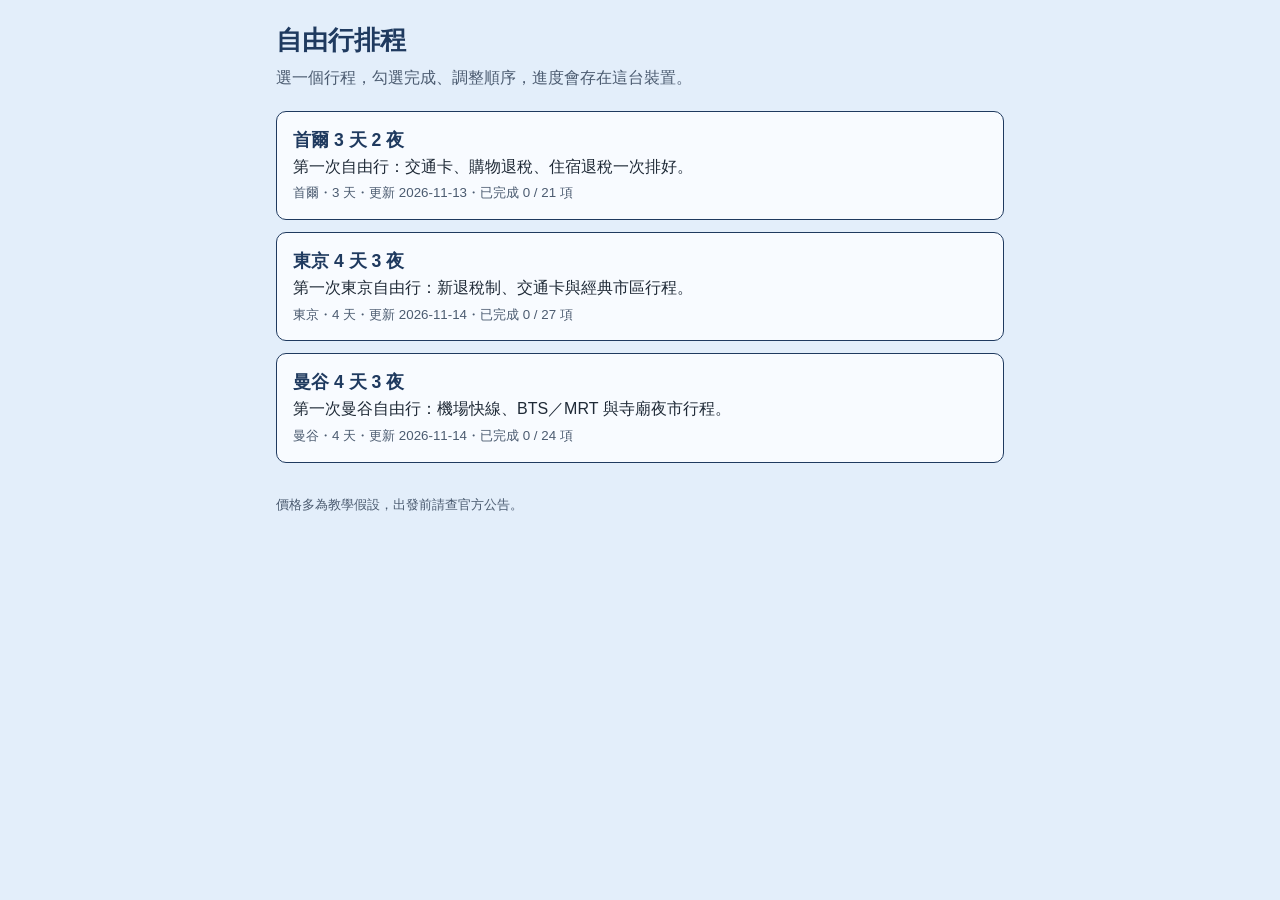
<file: index.html>
<!DOCTYPE html>
<html lang="zh-Hant"><head><meta charset="UTF-8"><meta name="viewport" content="width=device-width,initial-scale=1">
<title>自由行排程</title><link rel="stylesheet" href="css/style.css"></head>
<body><main><header><h1>自由行排程</h1><p class="sub">選一個行程，勾選完成、調整順序，進度會存在這台裝置。</p></header>
<section id="trip-list" class="list"></section>
<footer>價格多為教學假設，出發前請查官方公告。</footer></main><script src="js/app.js"></script></body></html>
</file>
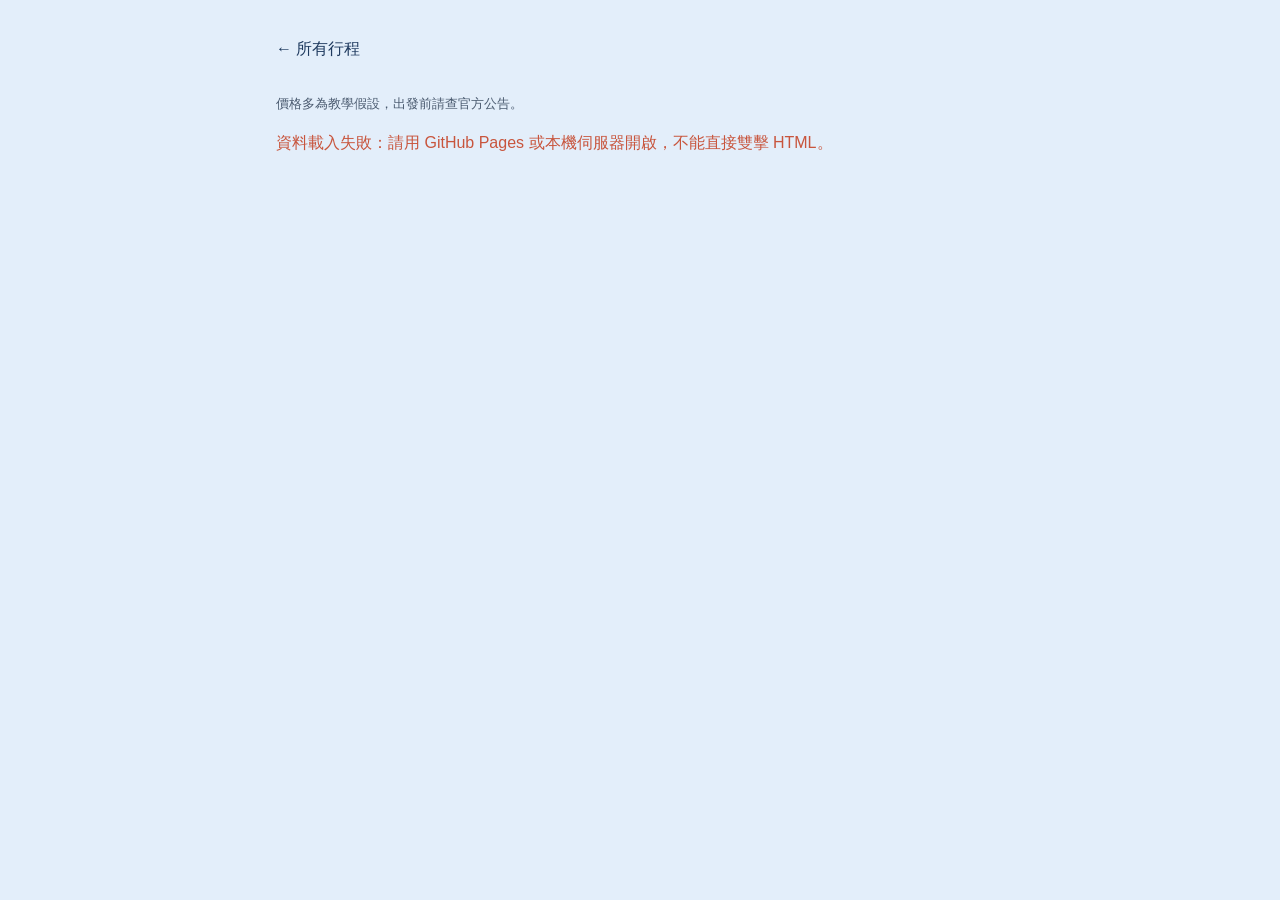
<file: trip.html>
<!DOCTYPE html>
<html lang="zh-Hant"><head><meta charset="UTF-8"><meta name="viewport" content="width=device-width,initial-scale=1">
<title>行程</title><link rel="stylesheet" href="css/style.css"></head>
<body><main><p><a class="back" href="index.html">← 所有行程</a></p>
<section id="itinerary"></section>
<footer>價格多為教學假設，出發前請查官方公告。</footer></main><script src="js/app.js"></script></body></html>
</file>
<file: css/style.css>
:root{--bg:#e3eefa;--ink:#1f2a37;--navy:#1f3a5f;--red:#c8553d;--card:#f8fbff;--line:#b9d0e8;--border:#1f3a5f;--mute:#4b5b70;--ok:#2f7d5b;--warn:#b7791f}
*{box-sizing:border-box}
body{margin:0;background:var(--bg);color:var(--ink);font-family:"PingFang TC","Microsoft JhengHei","Noto Sans TC",sans-serif;line-height:1.6}
main{max-width:760px;margin:0 auto;padding:20px 16px 48px}
h1{color:var(--navy);margin:0 0 4px;font-size:1.6rem}.sub{color:var(--mute);margin:0 0 20px}
h2{color:var(--navy);font-size:1.15rem;margin:28px 0 10px;border-bottom:2px solid var(--red);padding-bottom:4px}
a{color:var(--navy)}.back{text-decoration:none}
.card{display:block;background:var(--card);border:1px solid var(--border);border-radius:10px;padding:14px 16px;margin-bottom:12px;text-decoration:none;color:inherit}
.card:hover{border-color:var(--navy)}.card b{color:var(--navy);font-size:1.1rem}.card small{color:var(--mute)}
.summary{background:var(--card);border:1px solid var(--border);border-radius:10px;padding:12px 16px;margin:12px 0}
.bar{height:8px;background:var(--line);border-radius:4px;overflow:hidden;margin-top:8px}.bar i{display:block;height:100%;background:var(--red)}
.item{display:flex;gap:10px;align-items:flex-start;background:var(--card);border:1px solid var(--border);border-radius:10px;padding:10px 12px;margin-bottom:8px}
.item.done{opacity:.55}.item.done .name{text-decoration:line-through}
.item input{margin-top:6px;width:18px;height:18px;accent-color:var(--red)}
.body{flex:1;min-width:0}.time{color:var(--mute);font-size:.85rem;margin-right:6px}.name{font-weight:600}
.meta{font-size:.85rem;color:var(--mute);margin-top:2px}.note{font-size:.9rem;margin-top:4px}
.tag{display:inline-block;font-size:.72rem;border-radius:999px;padding:0 8px;margin-right:4px;border:1px solid var(--line)}
.verified{color:var(--ok);border-color:var(--ok)}.community{color:var(--warn);border-color:var(--warn)}.tbd{color:var(--red);border-color:var(--red)}
.mv{display:flex;flex-direction:column;gap:4px}
button{font:inherit;background:var(--card);border:1px solid var(--border);border-radius:6px;cursor:pointer;padding:0 8px;color:var(--navy)}
button:hover:not(:disabled){border-color:var(--navy)}button:disabled{opacity:.3;cursor:not-allowed}
.reset{margin-top:20px;padding:6px 12px}.dayfoot{text-align:right;color:var(--navy);font-size:.9rem}
.err{color:var(--red)}footer{margin-top:32px;color:var(--mute);font-size:.8rem}
.controls{display:flex;gap:12px;flex-wrap:wrap;margin-top:8px}.field{font-size:.85rem}
.field input{width:96px;margin-left:4px;border:1px solid var(--border);border-radius:6px;padding:2px 6px;background:var(--card);font:inherit;color:var(--ink)}
.okmsg{color:var(--ok)}.over{color:var(--red);font-weight:600}.summary b{color:var(--navy)}
@media print{body{background:#fff}.mv,.reset,.back,.controls,footer{display:none}.item,.summary,.card{break-inside:avoid}}
.guide{background:var(--card);border:1px solid var(--border);border-radius:10px;padding:8px 14px;margin-bottom:8px}.guide summary{cursor:pointer}.guide ul{margin:6px 0;padding-left:20px;font-size:.9rem}.guide a{font-size:.85rem}
@media print{.guide{break-inside:avoid}}
</file>
